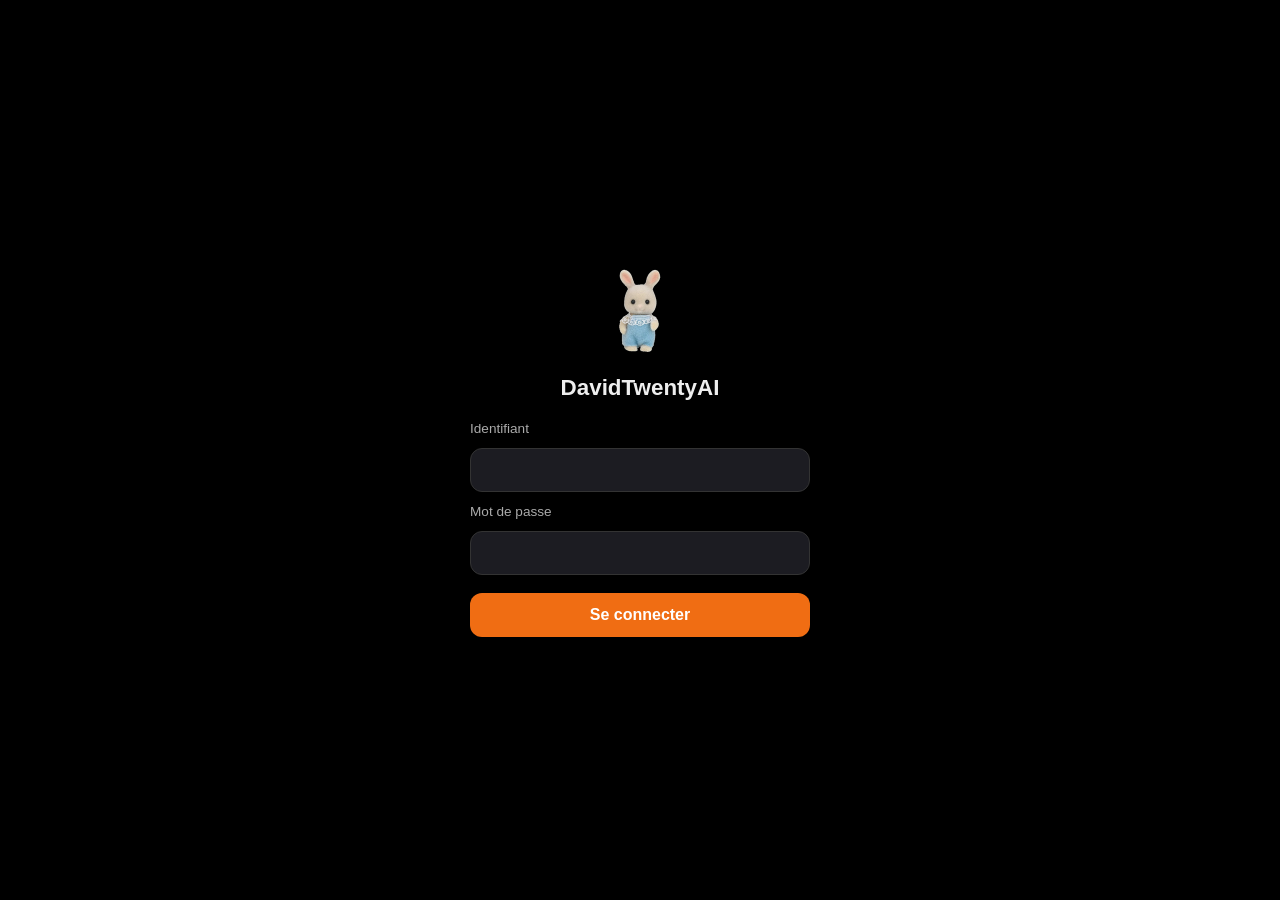
<file: login.html>
<!DOCTYPE html>
<html lang="fr">
<head>
    <meta charset="UTF-8">
    <meta name="viewport" content="width=device-width, initial-scale=1.0, viewport-fit=cover">
    <title>Connexion · DavidTwentyAI</title>
    <link rel="icon" type="image/png" href="images/icon-192.png">
    <link rel="manifest" href="manifest.webmanifest">
    <link rel="apple-touch-icon" href="images/icon-180.png">
    <meta name="apple-mobile-web-app-capable" content="yes">
    <meta name="mobile-web-app-capable" content="yes">
    <meta name="apple-mobile-web-app-title" content="DavidTwentyAI">
    <meta name="apple-mobile-web-app-status-bar-style" content="black-translucent">
    <meta name="theme-color" content="#000000">
    <style>
        * { box-sizing: border-box; }
        html, body { margin: 0; height: 100%; background: #000; color: #eee; }
        body {
            font-family: -apple-system, BlinkMacSystemFont, 'Segoe UI', Roboto, sans-serif;
            display: flex; align-items: center; justify-content: center;
            padding: env(safe-area-inset-top) 16px env(safe-area-inset-bottom);
        }
        form { width: 100%; max-width: 340px; display: flex; flex-direction: column; gap: 12px; }
        img { width: 96px; height: 96px; align-self: center; border-radius: 22px; }
        h1 { margin: 4px 0 8px; text-align: center; font-size: 1.4rem; }
        label { font-size: 0.85rem; color: #aaa; }
        /* 16 px : sous cette taille, l'iPhone zoome sur le champ touché */
        input {
            width: 100%; padding: 12px 14px; font-size: 16px; color: #eee;
            background: #1c1c22; border: 1px solid #333; border-radius: 12px; outline: none;
        }
        input:focus { border-color: #F06D13; }
        button {
            margin-top: 6px; padding: 13px; font-size: 16px; font-weight: 600; color: #fff;
            background: #F06D13; border: none; border-radius: 12px; cursor: pointer;
        }
        .erreur { display: none; padding: 10px 12px; border-radius: 10px; background: #3b1111; color: #ffb4b4; font-size: 0.9rem; }
        .erreur.visible { display: block; }
    </style>
</head>
<body>
    <form method="post" action="login">
        <img src="images/icon-192.png" alt="">
        <h1>DavidTwentyAI</h1>
        <p class="erreur" id="erreur">Identifiant ou mot de passe incorrect.</p>
        <label for="user">Identifiant</label>
        <input id="user" name="user" autocomplete="username" autocapitalize="none" autocorrect="off" spellcheck="false" required>
        <label for="password">Mot de passe</label>
        <input id="password" name="password" type="password" autocomplete="current-password" required>
        <button type="submit">Se connecter</button>
    </form>
    <script>
        if (/[?&]erreur=1/.test(location.search)) document.getElementById('erreur').classList.add('visible');
    </script>
</body>
</html>
</file>
